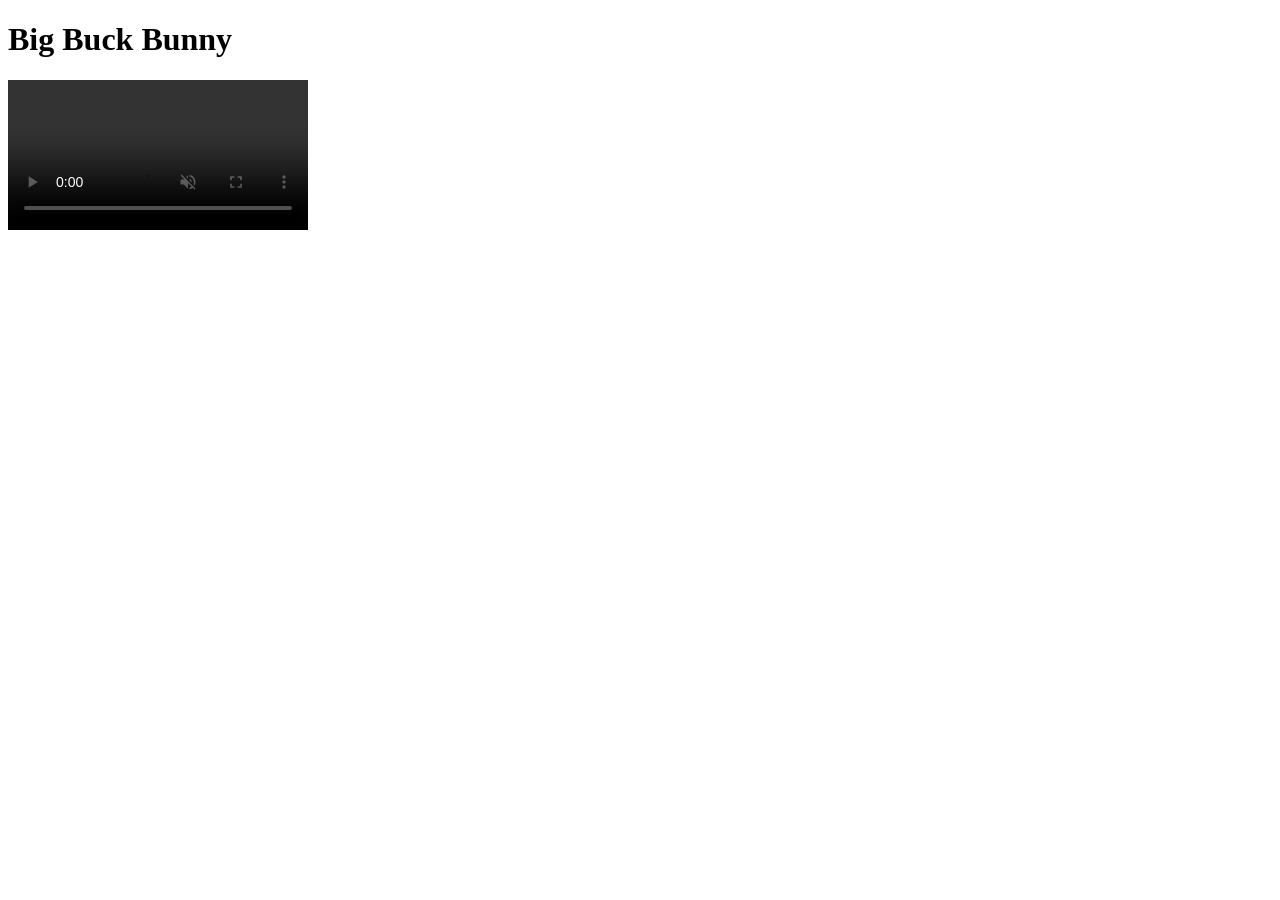
<file: html-css/Class-10/index.html>
<!DOCTYPE html>
<html lang="en">
<head>
    <meta charset="UTF-8">
    <meta name="viewport" content="width=device-width, initial-scale=1.0">
    <title>Document</title>
</head>
<body>
    <h1>Big Buck Bunny</h1>
    <video controls autoplay muted>
        <source src="https://s3.ap-south-1.amazonaws.com/new-assets.ccbp.in/frontend/static-website/big_buck_bunny_crujfx.mp4" type="video/mp4">
        Your browser does not support the video tag.
</body>
</html>
</file>
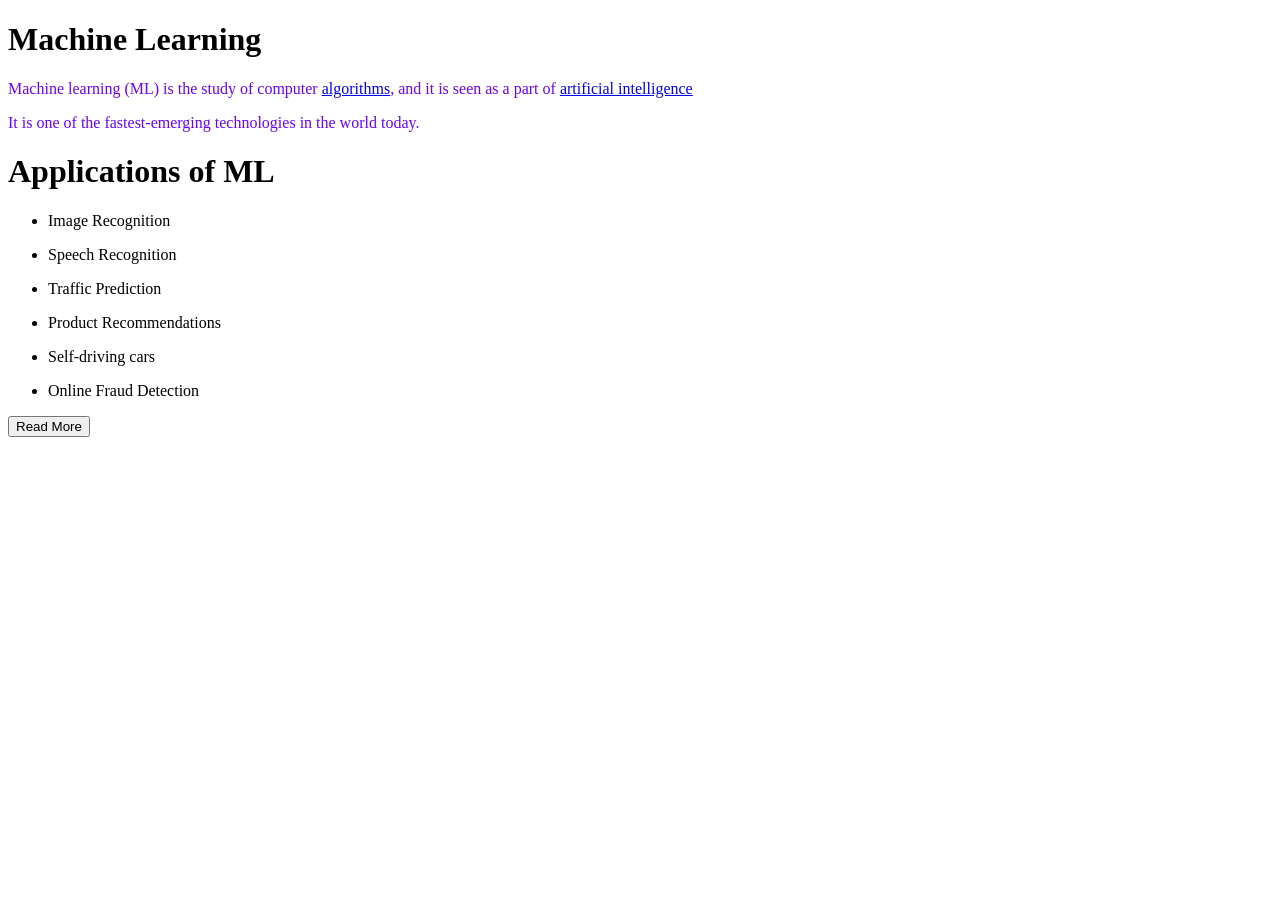
<file: html-css/Class-11/index.html>
<!doctype html>
<html lang="en">
  <head>
    <meta charset="UTF-8" />
    <meta name="viewport" content="width=device-width, initial-scale=1.0" />
    <title>Document</title>
    <link rel="stylesheet" href="style.css">
  </head>
  <body>
    <div class="main-container">
      <h1 class="section-heading">Machine Learning</h1>
      <p class="section-description">
        Machine learning (ML) is the study of computer
        <a href="https://en.wikipedia.org/wiki/Algorithm" target="_blank"
          >algorithms</a
        >, and it is seen as a part of
        <a
          href="https://en.wikipedia.org/wiki/Artificial_intelligence"
          target="_blank"
          >artificial intelligence</a
        >
      </p>
      <p>It is one of the fastest-emerging technologies in the world today.</p>
      <h1 class="sub-heading">Applications of ML</h1>
      <ul>
        <li><p>Image Recognition</p></li>
        <li><p>Speech Recognition</p></li>
        <li><p>Traffic Prediction</p></li>
        <li><p>Product Recommendations</p></li>
        <li><p>Self-driving cars</p></li>
        <li><p>Online Fraud Detection</p></li>
      </ul>
      <button class="button">Read More</button>
    </div>
  </body>
</html>
</file>
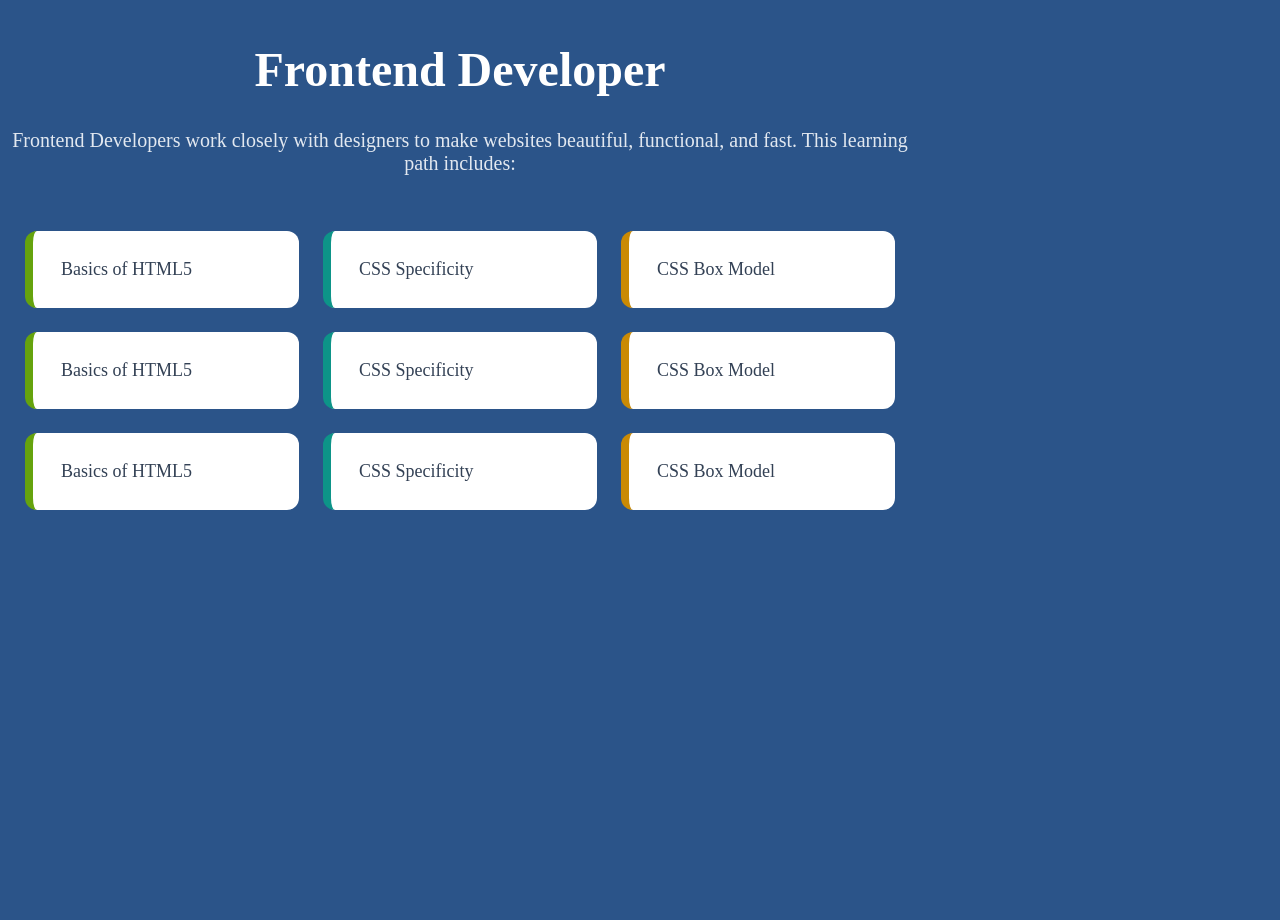
<file: html-css/Class-13/index.html>
<!doctype html>
<html lang="en">
  <head>
    <meta charset="UTF-8" />
    <meta name="viewport" content="width=device-width, initial-scale=1.0" />
    <title>Document</title>
    <link rel="stylesheet" href="style.css" />
  </head>
  <body>
    <div class="bg-container">
      <h1 class="heading">Frontend Developer</h1>
      <p class="description">
        Frontend Developers work closely with designers to make websites
        beautiful, functional, and fast. This learning path includes:
      </p>
      <div class="cards-container">
        <div class="card border-green">
          <p>Basics of HTML5</p>
        </div>
        <div class="card border-dark-green">
          <p>CSS Specificity</p>
        </div>
        <div class="card border-dark-yellow">
          <p>CSS Box Model</p>
          
        </div>
        <div class="card border-green">
          <p>Basics of HTML5</p>
        </div>
        <div class="card border-dark-green">
          <p>CSS Specificity</p>
        </div>
        <div class="card border-dark-yellow">
          <p>CSS Box Model</p>
      </div>

      <div class="card border-green">
          <p>Basics of HTML5</p>
        </div>
        <div class="card border-dark-green">
          <p>CSS Specificity</p>
        </div>
        <div class="card border-dark-yellow">
          <p>CSS Box Model</p>
    </div>
  </body>
</html>
</file>
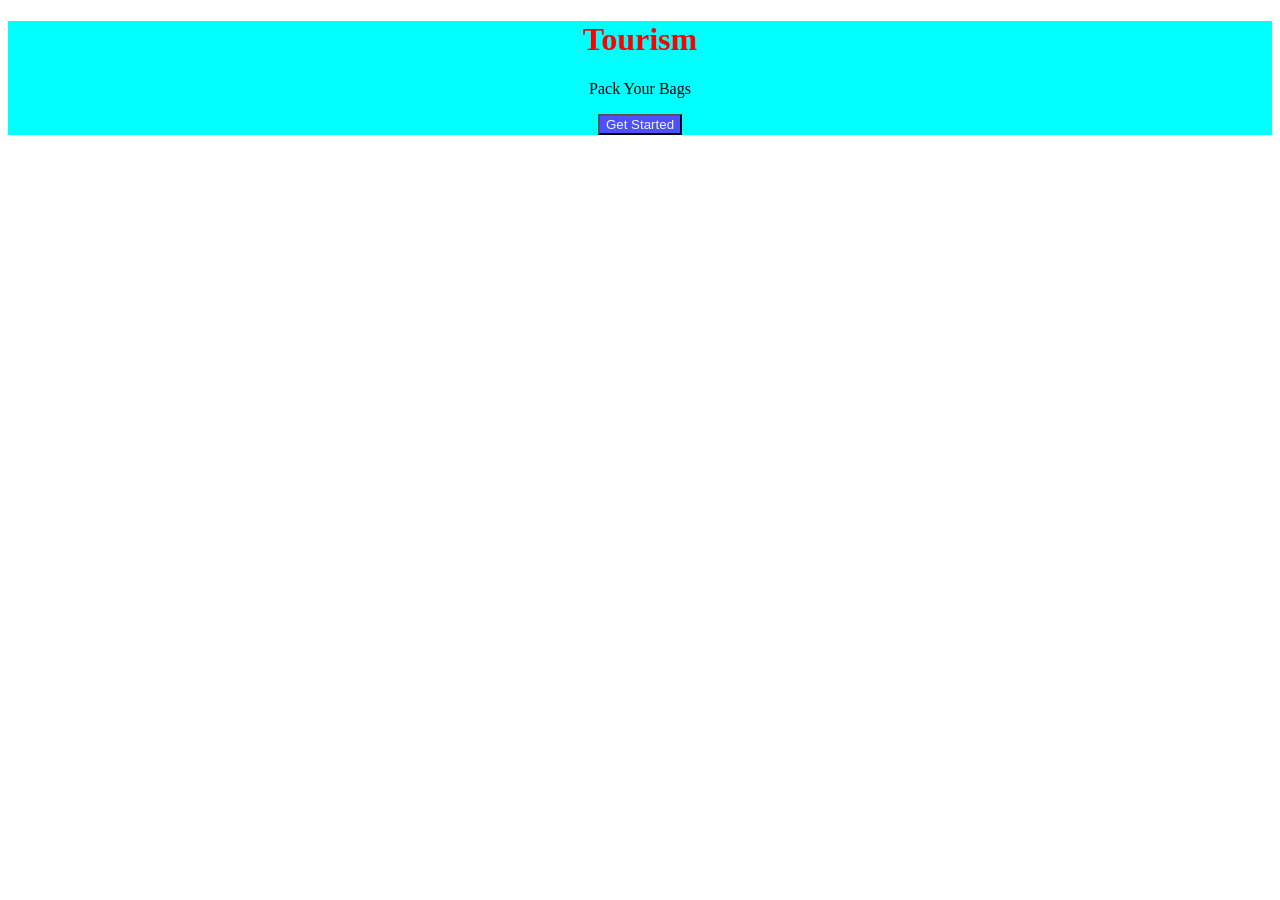
<file: html-css/Class-4/index.html>
<!DOCTYPE html>
<html lang="en">

<head>
    <meta charset="UTF-8">
    <meta name="viewport" content="width=device-width, initial-scale=1.0">
    <title>Document</title>
    <link rel="stylesheet" href="style.css">
</head>

<body>
    <div class="container">
        <h1 class="heading">Tourism</h1>
        <p class="para">Pack Your Bags</p>
        <button class="btn" style="color: aliceblue; background-color: rgb(79, 79, 255);">Get Started</button>
    </div>
</body>

</html>
</file>
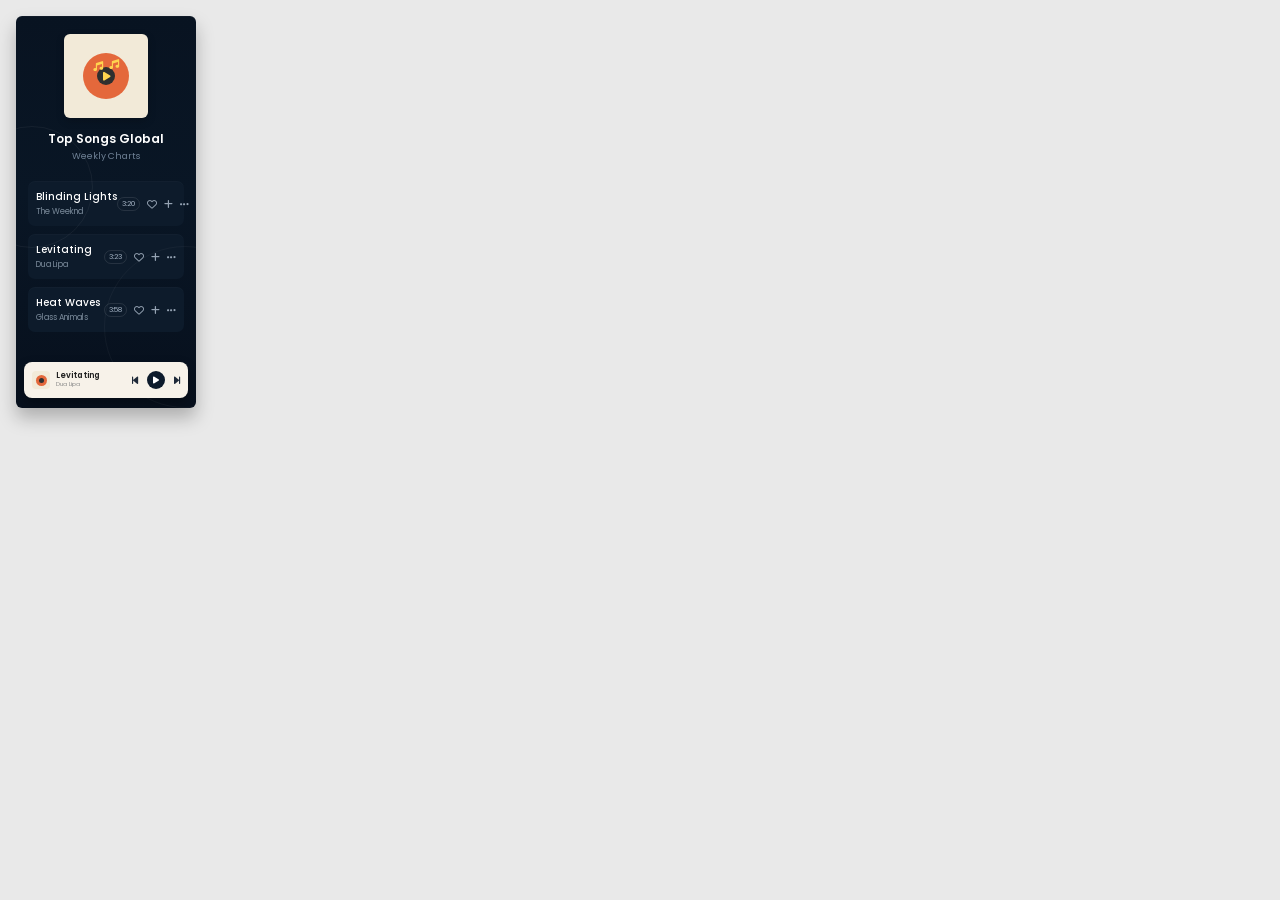
<file: html-css/Class-1/1-ClassMusicApp.html>
<!DOCTYPE html>
<html lang="en">
<head>
  <meta charset="UTF-8" />
  <meta name="viewport" content="width=device-width, initial-scale=1.0"/>
  <title>Top Songs Global</title>

  <!-- Font Awesome Icons -->
  <link rel="stylesheet" href="https://cdnjs.cloudflare.com/ajax/libs/font-awesome/6.5.1/css/all.min.css"/>

  <!-- Google Font -->
  <link href="https://fonts.googleapis.com/css2?family=Poppins:wght@300;400;500;600;700&display=swap" rel="stylesheet"/>

  <style>
    *{
      margin:0;
      padding:0;
      box-sizing:border-box;
      font-family:'Poppins',sans-serif;
    }

    body{
      background:#e9e9e9;
      height:100vh;
      display:flex;
      align-items:flex-start;
      justify-content:flex-start;
      padding:16px;
    }

    .music-card{
      width:180px;
      height:392px;
      background:linear-gradient(180deg,#081321 0%, #091625 45%, #07101d 100%);
      border-radius:6px;
      position:relative;
      overflow:hidden;
      box-shadow:
        0 10px 18px rgba(0,0,0,0.25),
        inset 0 1px 0 rgba(255,255,255,0.03);
      padding:18px 12px 12px;
    }

    /* Decorative curved lines */
    .music-card::before{
      content:"";
      position:absolute;
      left:-45px;
      top:110px;
      width:120px;
      height:120px;
      border:1px solid rgba(255,255,255,0.05);
      border-radius:50%;
    }

    .music-card::after{
      content:"";
      position:absolute;
      right:-70px;
      top:230px;
      width:160px;
      height:160px;
      border:1px solid rgba(255,255,255,0.04);
      border-radius:50%;
    }

    .album-box{
      width:84px;
      height:84px;
      background:#f2ead8;
      border-radius:6px;
      margin:0 auto;
      display:flex;
      align-items:center;
      justify-content:center;
      box-shadow:0 3px 8px rgba(0,0,0,0.2);
    }

    .album-circle{
      width:46px;
      height:46px;
      border-radius:50%;
      background:#e4683b;
      position:relative;
      display:flex;
      align-items:center;
      justify-content:center;
    }

    .album-circle::before{
      content:"";
      position:absolute;
      width:18px;
      height:18px;
      background:#2f2f2f;
      border-radius:50%;
    }

    .album-circle i{
      color:#ffd44f;
      font-size:10px;
      position:absolute;
    }

    .album-circle .music-left{
      top:8px;
      left:10px;
    }

    .album-circle .music-right{
      top:6px;
      right:10px;
    }

    .play-icon{
      position:relative;
      z-index:2;
      color:#fff;
      font-size:10px;
      margin-left:2px;
    }

    .title{
      text-align:center;
      color:#fff;
      font-size:12px;
      font-weight:600;
      margin-top:14px;
      line-height:1.2;
    }

    .subtitle{
      text-align:center;
      color:#6f8195;
      font-size:9px;
      margin-top:4px;
      font-weight:400;
    }

    .song-list{
      margin-top:18px;
      display:flex;
      flex-direction:column;
      gap:8px;
    }

    .song{
      background:#0d1b2b;
      border-radius:7px;
      padding:8px 8px;
      display:flex;
      align-items:center;
      justify-content:space-between;
      box-shadow:inset 0 1px 0 rgba(255,255,255,0.02);
    }

    .song-info{
      display:flex;
      flex-direction:column;
      gap:1px;
    }

    .song-name{
      color:#fff;
      font-size:10px;
      font-weight:500;
      white-space:nowrap;
    }

    .artist{
      color:#7b8b9b;
      font-size:8px;
      font-weight:400;
    }

    .song-actions{
      display:flex;
      align-items:center;
      gap:7px;
      color:#95a3b3;
      font-size:10px;
    }

    .duration{
      font-size:7px;
      color:#9aa9ba;
      border:1px solid rgba(255,255,255,0.1);
      padding:1px 4px;
      border-radius:10px;
    }

    .bottom-player{
      position:absolute;
      left:8px;
      right:8px;
      bottom:10px;
      height:36px;
      background:#f7f2e9;
      border-radius:8px;
      display:flex;
      align-items:center;
      justify-content:space-between;
      padding:0 8px;
      box-shadow:0 5px 12px rgba(0,0,0,0.3);
    }

    .bottom-left{
      display:flex;
      align-items:center;
      gap:6px;
    }

    .mini-art{
      width:18px;
      height:18px;
      border-radius:4px;
      background:#f2ead8;
      display:flex;
      align-items:center;
      justify-content:center;
    }

    .mini-circle{
      width:11px;
      height:11px;
      border-radius:50%;
      background:#e4683b;
      position:relative;
    }

    .mini-circle::before{
      content:"";
      position:absolute;
      width:5px;
      height:5px;
      background:#2f2f2f;
      border-radius:50%;
      top:3px;
      left:3px;
    }

    .track-info{
      display:flex;
      flex-direction:column;
      line-height:1.1;
    }

    .track-name{
      font-size:8px;
      color:#202020;
      font-weight:600;
    }

    .track-artist{
      font-size:6px;
      color:#8b8b8b;
    }

    .player-controls{
      display:flex;
      align-items:center;
      gap:9px;
      color:#1f2a39;
      font-size:10px;
    }

    .play-btn{
      width:18px;
      height:18px;
      border-radius:50%;
      background:#0d1b2b;
      color:#fff;
      display:flex;
      align-items:center;
      justify-content:center;
      font-size:8px;
    }

  </style>
</head>
<body>

  <div class="music-card">

    <div class="album-box">
      <div class="album-circle">
        <i class="fa-solid fa-music music-left"></i>
        <i class="fa-solid fa-music music-right"></i>
        <i class="fa-solid fa-play play-icon"></i>
      </div>
    </div>

    <div class="title">Top Songs Global</div>
    <div class="subtitle">Weekly Charts</div>

    <div class="song-list">

      <div class="song">
        <div class="song-info">
          <div class="song-name">Blinding Lights</div>
          <div class="artist">The Weeknd</div>
        </div>

        <div class="song-actions">
          <span class="duration">3:20</span>
          <i class="fa-regular fa-heart"></i>
          <i class="fa-solid fa-plus"></i>
          <i class="fa-solid fa-ellipsis"></i>
        </div>
      </div>

      <div class="song">
        <div class="song-info">
          <div class="song-name">Levitating</div>
          <div class="artist">Dua Lipa</div>
        </div>

        <div class="song-actions">
          <span class="duration">3:23</span>
          <i class="fa-regular fa-heart"></i>
          <i class="fa-solid fa-plus"></i>
          <i class="fa-solid fa-ellipsis"></i>
        </div>
      </div>

      <div class="song">
        <div class="song-info">
          <div class="song-name">Heat Waves</div>
          <div class="artist">Glass Animals</div>
        </div>

        <div class="song-actions">
          <span class="duration">3:58</span>
          <i class="fa-regular fa-heart"></i>
          <i class="fa-solid fa-plus"></i>
          <i class="fa-solid fa-ellipsis"></i>
        </div>
      </div>

    </div>

    <div class="bottom-player">

      <div class="bottom-left">
        <div class="mini-art">
          <div class="mini-circle"></div>
        </div>

        <div class="track-info">
          <span class="track-name">Levitating</span>
          <span class="track-artist">Dua Lipa</span>
        </div>
      </div>

      <div class="player-controls">
        <i class="fa-solid fa-backward-step"></i>

        <div class="play-btn">
          <i class="fa-solid fa-play"></i>
        </div>

        <i class="fa-solid fa-forward-step"></i>
      </div>

    </div>

  </div>

</body>
</html>
</file>
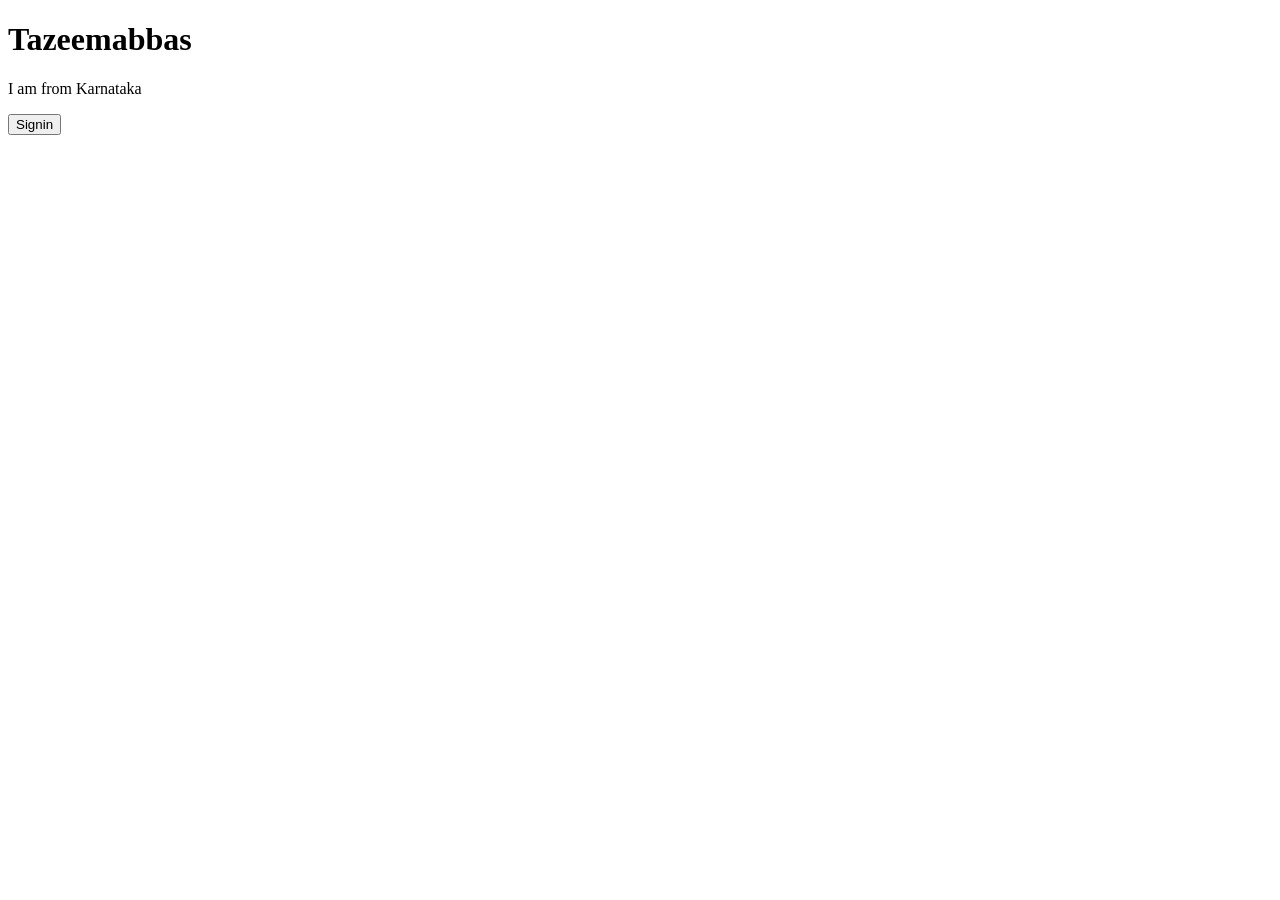
<file: html-css/Class-2/2-Class-Practice.html>
<!DOCTYPE html>
<html lang="en">
<head>
    <meta charset="UTF-8">
    <meta name="viewport" content="width=device-width, initial-scale=1.0">
    <title>Document</title>
</head>
<body>
  <h1>Tazeemabbas</h1>
  <p>I am from Karnataka</p>
  <button>Signin</button>
</body>
</html>
</file>
<file: html-css/Class-11/style.css>
/* li::first-letter{
  font-size: 40px;
  font-weight: bold;
} */

.section-heading:hover{
  color: red;
}

h1~p{
  color: rgb(106, 0, 255);
}
</file>
<file: html-css/Class-13/style.css>
body {
  margin: 0px;
}

.bg-container {
  font-family: "Open Sans";
  background-color: #2b5489;
  min-height: 100vh;
  padding: 10px;

}

.heading {
  color: white;
  width: 90%;
  max-width: 900px;
  font-size: 48px;
  text-align: center;
}

.description {
  color: #e2e8f0;
  margin-bottom: 56px;
  width: 90%;
  max-width: 900px;
  font-size: 20px;
  text-align: center;
}

.cards-container {
  width: 90%;
  max-width: 900px;
}

.card {
  background-color: white;
  width: 210px;
  border-radius: 12px;
  padding-top: 10px;
  padding-bottom: 10px;
  padding-right: 28px;
  padding-left: 28px;
  margin-bottom: 24px;
  font-family: "Open Sans";
  margin-left: 12px;
  margin-right: 12px;
  font-size: 18px;
  color: #334155;
}

.border-green {
  border-left: 8px solid #65a30d;
}

.border-dark-green {
  border-left: 8px solid #0d9488;
}

.border-dark-yellow {
  border-left: 8px solid #ca8a04;
}

.border-orange {
  border-left: 8px solid #ea580c;
}

.border-blue {
  border-left: 8px solid #4f46e5;
}

.border-violet {
  border-left: 8px solid #9333ea;
}

.border-pink {
  border-left: 8px solid #db2777;
}

.border-red {
  border-left: 8px solid #e11d48;
}

.cards-container{
  max-width: 900px;
  width: 100%;
  display: flex;
  flex-direction: row;
  flex-wrap: wrap;
  justify-content: center;
}
</file>
<file: html-css/Class-4/style.css>
.container{
    background-color: aqua;
    text-align: center;
}

.heading{
    color: red;
}

.para{
    color: rgb(0, 0, 0);
}

/* .btn{
    color: white;
    background-color: blue;
    height: 40px;
} */
</file>
